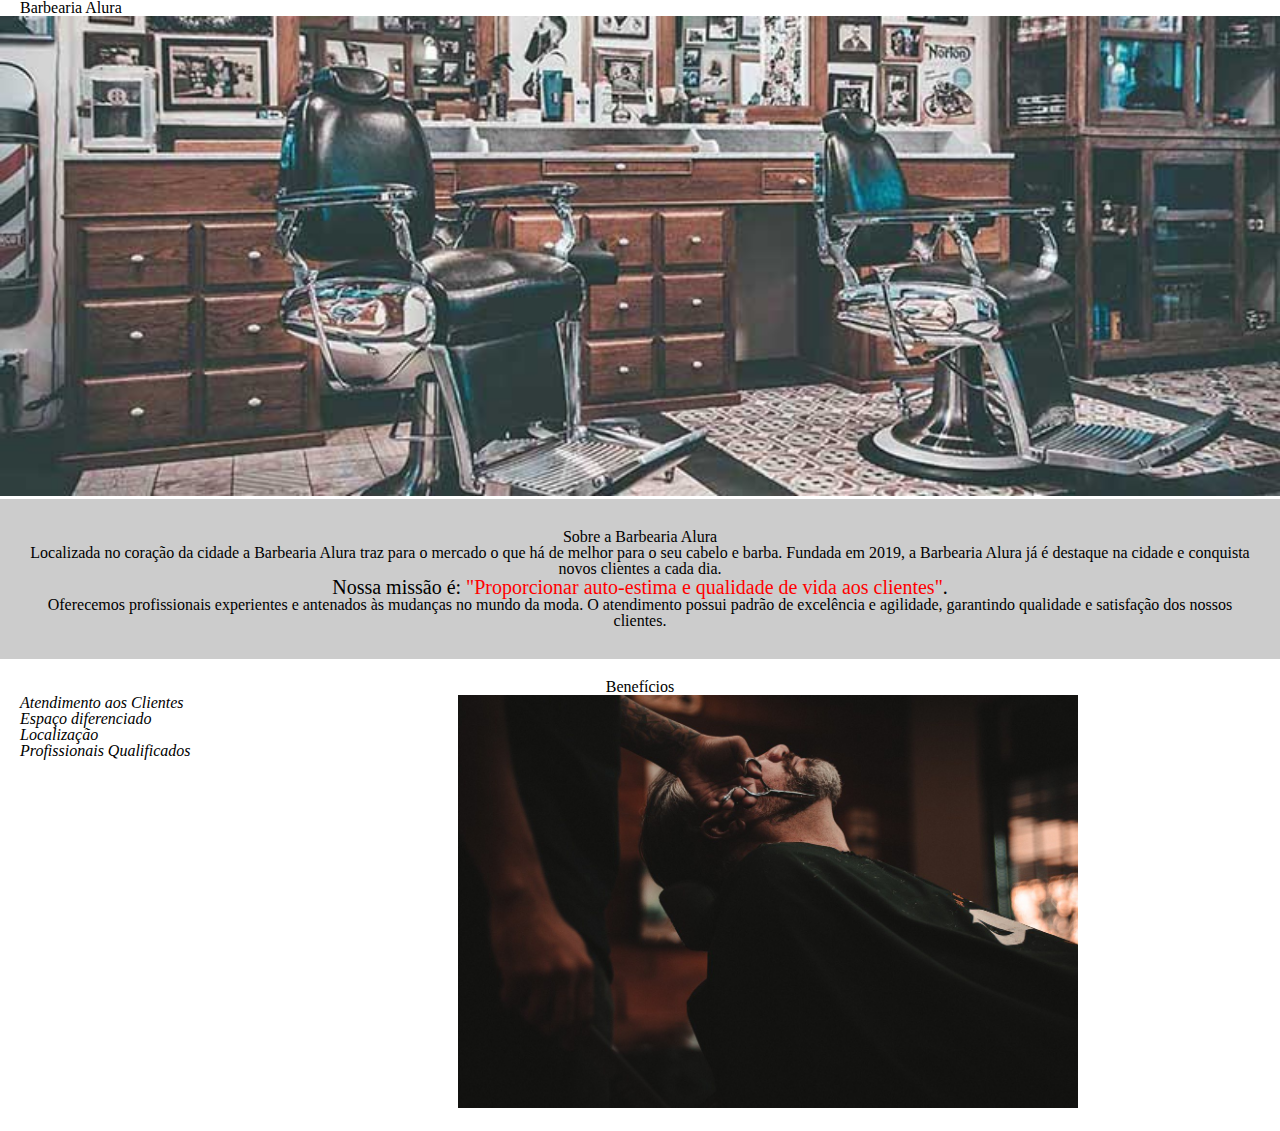
<file: index.html>
<!DOCTYPE html>
<html lang="pt-br">

<head>
	<meta charset="UTF-8">
	<title>Barbearia Alura</title>
	<link rel="stylesheet" href="reset.css">
	<link rel="stylesheet" href="style-home.css">
</head>

<body>
	<header>
		<h1 class="titulo-principal">Barbearia Alura</h1>
	</header>
	<img id="banner" src="banner.jpg">
	<div class="principal">
		<h2 class="titulo-centralizado">Sobre a Barbearia Alura</h2>

		<p>Localizada no coração da cidade a <strong>Barbearia Alura</strong> traz para o mercado o que há de melhor para o
			seu cabelo e barba. Fundada em 2019, a Barbearia Alura já é destaque na cidade e conquista novos clientes a cada
			dia.</p>

		<p id="missao"><em>Nossa missão é: <strong>"Proporcionar auto-estima e qualidade de vida aos
					clientes"</strong>.</em></p>

		<p>Oferecemos profissionais experientes e antenados às mudanças no mundo da moda. O atendimento possui padrão de
			excelência e agilidade, garantindo qualidade e satisfação dos nossos clientes.</p>
	</div>

	<div class="beneficios">
		<h3 class="titulo-centralizado">Benefícios</h3>

		<ul>
			<li class="itens">Atendimento aos Clientes</li>
			<li class="itens">Espaço diferenciado</li>
			<li class="itens">Localização</li>
			<li class="itens">Profissionais Qualificados</li>
		</ul>

		<img src="beneficios.jpg" class="imagembeneficios">
	</div>
</body>

</html>
</file>
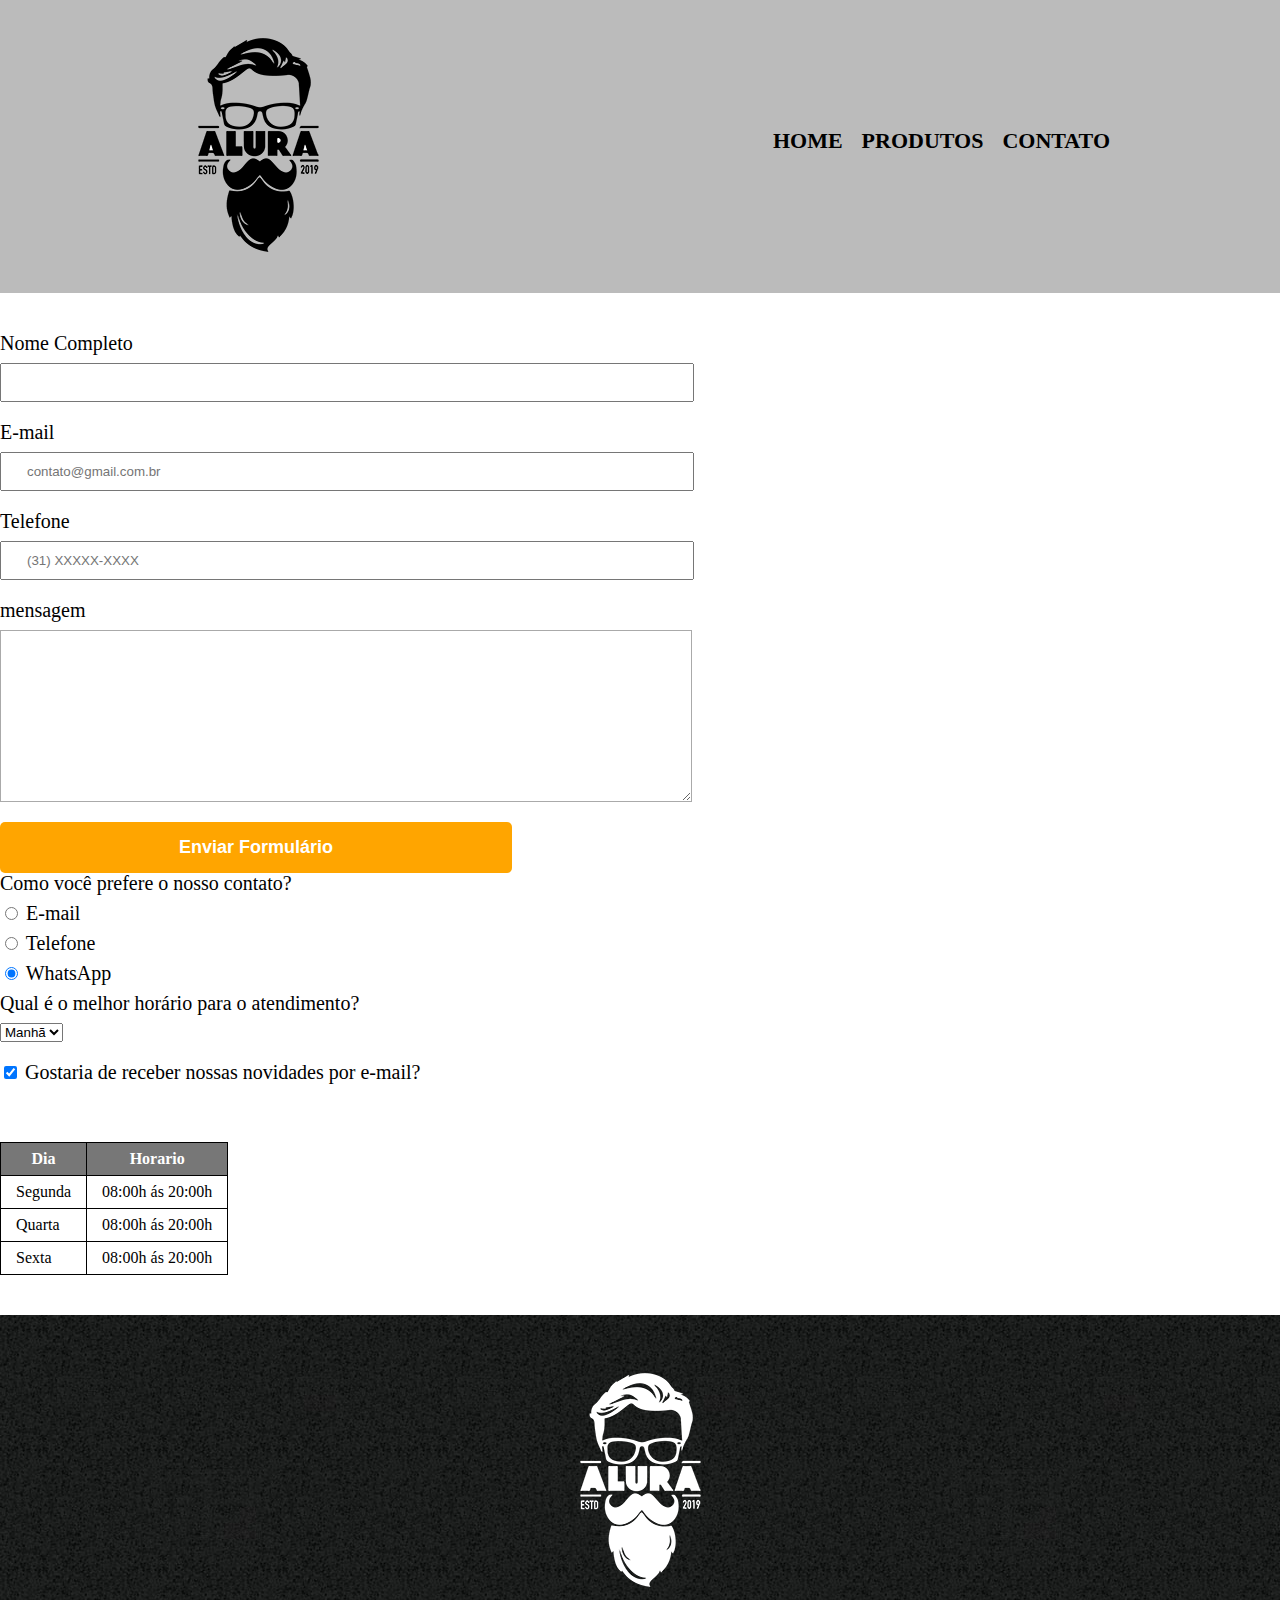
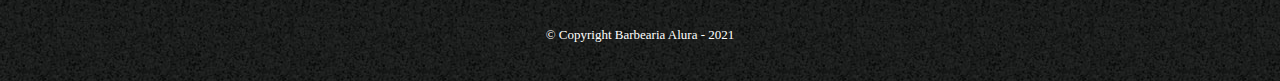
<file: contato.html>
<!DOCTYPE html>
<html lang="pt-br">

<head>
  <meta charset="UTF-8">
  <link rel="stylesheet" href="reset.css">
  <link rel="stylesheet" href="style.css">
  <title>Contato</title>
</head>

<body>
  <header>
    <div class="caixa">
      <h1><img src="logo.png" alt="Logo barbearia Alura"></h1>
      <nav>
        <ul>
          <li><a href="index.html">Home</a></li>
          <li><a href="produtos.html">Produtos</a></li>
          <li><a href="contato.html">Contato</a></li>
        </ul>
      </nav>
    </div>
  </header>

  <main>
    <form>
      <div>
        <label for="nomesobrenome">Nome Completo</label>
        <input type="text" id="nomesobrenome" class="input-padrao" required>

        <label for="email">E-mail</label>
        <input type="email" id="email" class="input-padrao" required placeholder="contato@gmail.com.br">

        <label for="telefone">Telefone</label>
        <input type="tel" id="telefone" class="input-padrao" required placeholder="(31) XXXXX-XXXX">

        <label for="mensagem">mensagem</label>
        <textarea id="mensagem" cols="70" rows="10" class="input-padrao"></textarea>
        <input type="submit" value="Enviar Formulário" class="enviar">
      </div>

      <fieldset>
        <legend>Como você prefere o nosso contato?</legend>
        <label for="radio-email">
          <input type="radio" name="contato" value="email" id="radio-telefone">
          E-mail
        </label>
        <label for="radio-telefone">
          <input type="radio" name="contato" value="telefone" id="radio-telefone">
          Telefone
        </label>
        <label for="radio-whatsapp">
          <input type="radio" name="contato" value="whatsapp" id="radio-whatsapp" checked>
          WhatsApp
        </label>
      </fieldset>
      <fieldset>
        <legend>Qual é o melhor horário para o atendimento?</legend>
        <select>
          <option>Manhã</option>
          <option>Tarde</option>
          <option>Noite</option>
        </select>
        <label class="checkbox">
          <input type="checkbox" checked>
          Gostaria de receber nossas novidades por e-mail?
        </label>
      </fieldset>
    </form>
    <table>
      <thead>
        <tr>
          <th>Dia</th>
          <th>Horario</th>
        </tr>
      </thead>
      <tbody>
        <tr>
          <td>Segunda</td>
          <td>08:00h ás 20:00h</td>
        </tr>
        <tr>
          <td>Quarta</td>
          <td>08:00h ás 20:00h</td>
        </tr>
        <tr>
          <td>Sexta</td>
          <td>08:00h ás 20:00h</td>
        </tr>
      </tbody>

    </table>
  </main>

  <footer>
    <img src="logo-branco.png" alt="Logo barbearia Alura">
    <p class="copyright">&copy; Copyright Barbearia Alura - 2021</p>
  </footer>
</body>

</body>

</html>
</file>
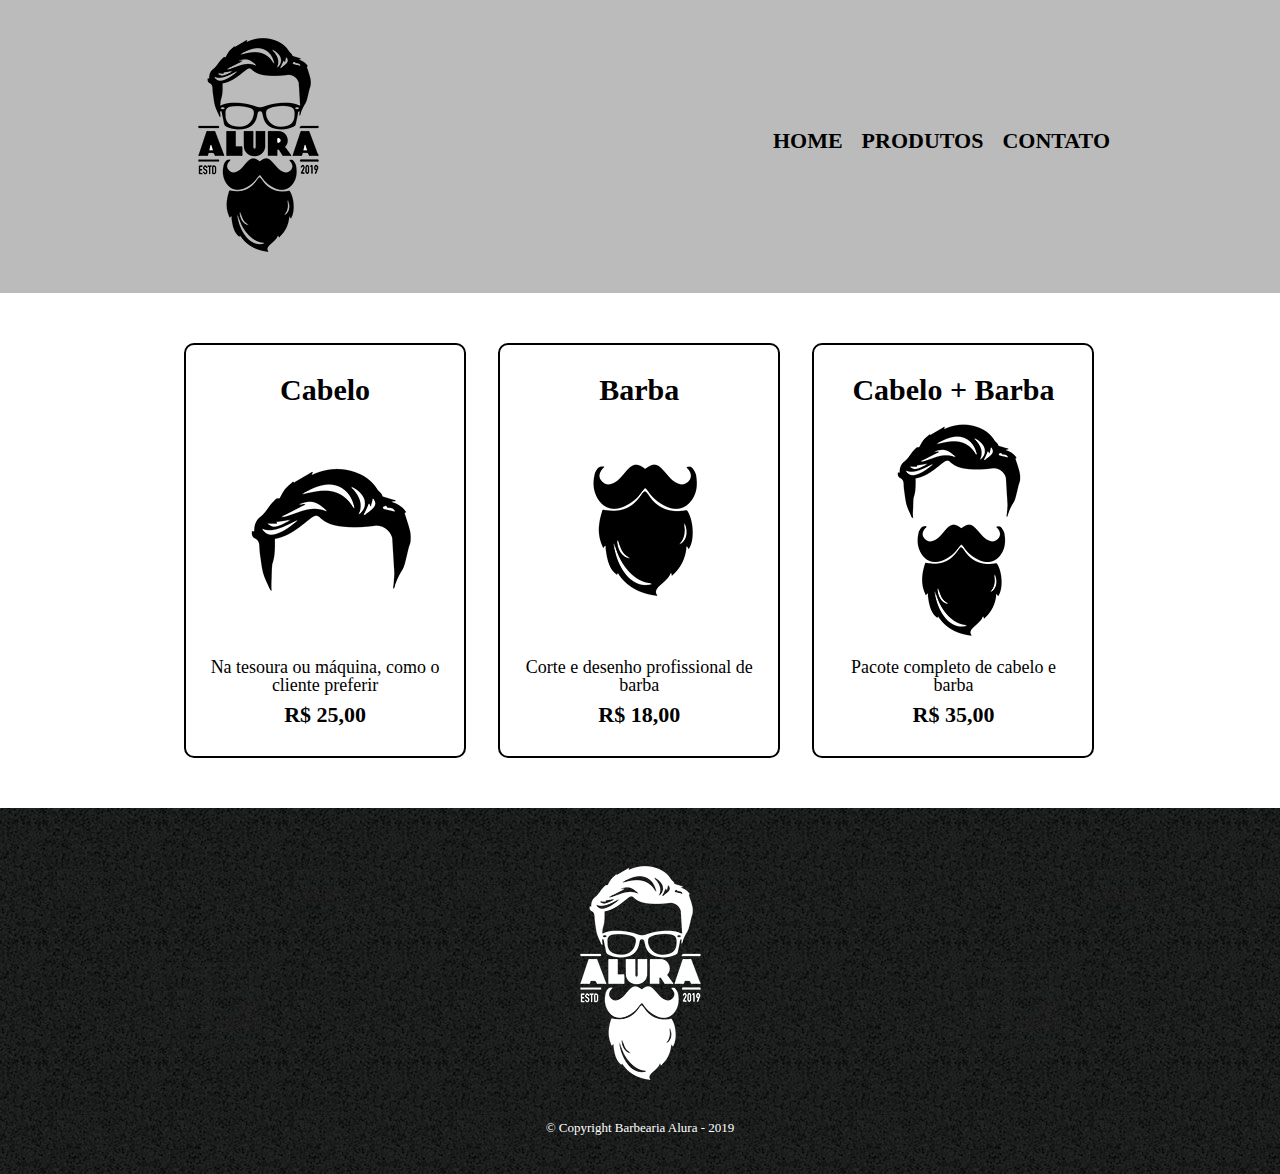
<file: produtos.html>
<!DOCTYPE html>
<html>

<head>
	<meta charset="UTF-8">
	<title>Produtos - Barbearia Alura</title>

	<link rel="stylesheet" href="reset.css">
	<link rel="stylesheet" href="style.css">
</head>

<body>
	<header>
		<div class="caixa">
			<h1><img src="logo.png"></h1>

			<nav>
				<ul>
					<li><a href="index.html">Home</a></li>
					<li><a href="produtos.html">Produtos</a></li>
					<li><a href="contato.html">Contato</a></li>
				</ul>
			</nav>
		</div>
	</header>

	<main>
		<ul class="produtos">
			<li>
				<h2>Cabelo</h2>
				<img src="cabelo.jpg">
				<p class="produto-descricao">Na tesoura ou máquina, como o cliente preferir</p>
				<p class="produto-preco">R$ 25,00</p>
			</li>
			<li>
				<h2>Barba</h2>
				<img src="barba.jpg">
				<p class="produto-descricao">Corte e desenho profissional de barba</p>
				<p class="produto-preco">R$ 18,00</p>
			</li>
			<li>
				<h2>Cabelo + Barba</h2>
				<img src="cabelo+barba.jpg">
				<p class="produto-descricao">Pacote completo de cabelo e barba</p>
				<p class="produto-preco">R$ 35,00</p>
			</li>
		</ul>
	</main>

	<footer>
		<img src="logo-branco.png">
		<p class="copyright">&copy; Copyright Barbearia Alura - 2019</p>
	</footer>
</body>

</html>
</file>
<file: style-home.css>
#banner {
	width:100%;
}

.principal{
	background: #CCCCCC;
	padding: 30px;
}

.titulo-principal {
	padding-left: 20px;
}

.titulo-centralizado {
	text-align: center
}

p {
	text-align: center;
}

#missao {
	font-size: 20px
}

em strong {
	color: #FF0000;
}

.itens {
	font-style: italic
}

.beneficios {
	background: #FFFFFF;
	padding: 20px;
}

ul {
	display: inline-block;
	vertical-align: top;
	width: 20%;
	margin-right: 15%;
}

.imagembeneficios {
	width: 50%;
}
</file>
<file: style.css>
header {
	background: #BBBBBB;
	padding: 20px 0;
}

.caixa {
	position: relative;
	width: 940px;
	margin: 0 auto;
}

nav {
	position: absolute;
	top: 110px;
	right: 0;
}

nav li {
	display: inline;
	margin: 0 0 0 15px;
}

nav a {
	text-transform: uppercase;
	color: #000000;
	font-weight: bold;
	font-size: 22px;
	text-decoration: none;
}

nav a:hover {
	color: #C78C19;
	text-decoration: underline;
}

.produtos {
	width: 940px;
	margin: 0 auto;
	padding: 50px 0;
}

.produtos li {
	display: inline-block;
	text-align: center;
	width: 30%;
	vertical-align: top;
	margin: 0 1.5%;
	padding: 30px 20px;
	box-sizing: border-box;
	border: 2px solid #000000;
	border-radius: 10px;
}

.produtos li:hover {
	border-color: #C78C19;
}

.produtos li:active {
	border-color: #088C19;	
}

.produtos li:hover h2 {
	font-size: 34px;
}

.produtos h2 {
	font-size: 30px;
	font-weight: bold;
}

.produto-descricao {
	font-size: 18px;
}

.produto-preco {
	font-size: 22px;
	font-weight: bold;
	margin-top: 10px;
}

footer {
	text-align: center;
	background: url("bg.jpg");
	padding: 40px 0;
}

.copyright {
	color: #FFFFFF;
	font-size: 13px;
	margin: 20px 0 0;
}

/* Página de contato */
.contato {
	width: 940px;
	margin: 40px auto;
}

.contato label, .input-group legend {
	display: block;
	margin: 0 0 5px;
	font-size: 20px;
}

.campo-padrao, textarea {
	display: block;
	margin: 0 0 30px;
	padding: 10px 20px;
	width: 50%;
	border: 1px solid #aaa;
}

.input-group {
	margin: 0 0 20px;
}

.newsletter {
	margin: 0 0 20px;
}

.botao {
	margin: 20px 0 0;
	width: 30%;
	padding: 10px 20px;
	font-size: 24px;
	display: inline-block;
	background: orange;
	color: white;
	border: none;
	border-radius: 5px;
	transition: 1s;
}

.botao:hover {
	cursor: pointer;
	transform: scale(1.2);	
}

.funcionamento {
	width: 940px;
	margin: 0 auto 40px;
}

table {
	margin: 10px 0 0;
}

th  {
	background: #777777;
	color: #FFFFFF;
}


td, th {
	border: 1px solid #000000;
	padding: 5px 20px;
}

main{
	width: 940;
	margin: 0 auto;
}

form{
	margin: 40px 0;
}

form label, form legend{
	display: block;
	font-size: 20px;
	margin: 0 0 10px;
}

.input-padrao{
	display: block;
	margin: 0 0 20px;
	padding: 10px 25px;
	width: 50%;
}

.checkbox{
	margin: 20px 0;
}

.enviar{
	width: 40%;
	padding: 15px 0;
	background: orange;
	color: white;
	font-weight: bold;
	font-size: 18px;
	border: none;
	border-radius: 5px;
	transition: 1s all;
	cursor: pointer;
}

.enviar:hover{
	background: darkorange;
	transform: scale(1.2);
}

table{
	margin: 20px 0 40px;
}

thead{
	background: #555555;
	color: white;
	font-weight: bold;
}

td,th{
	border: 1px solid #000000;
	padding: 8px 15px;
}
</file>
